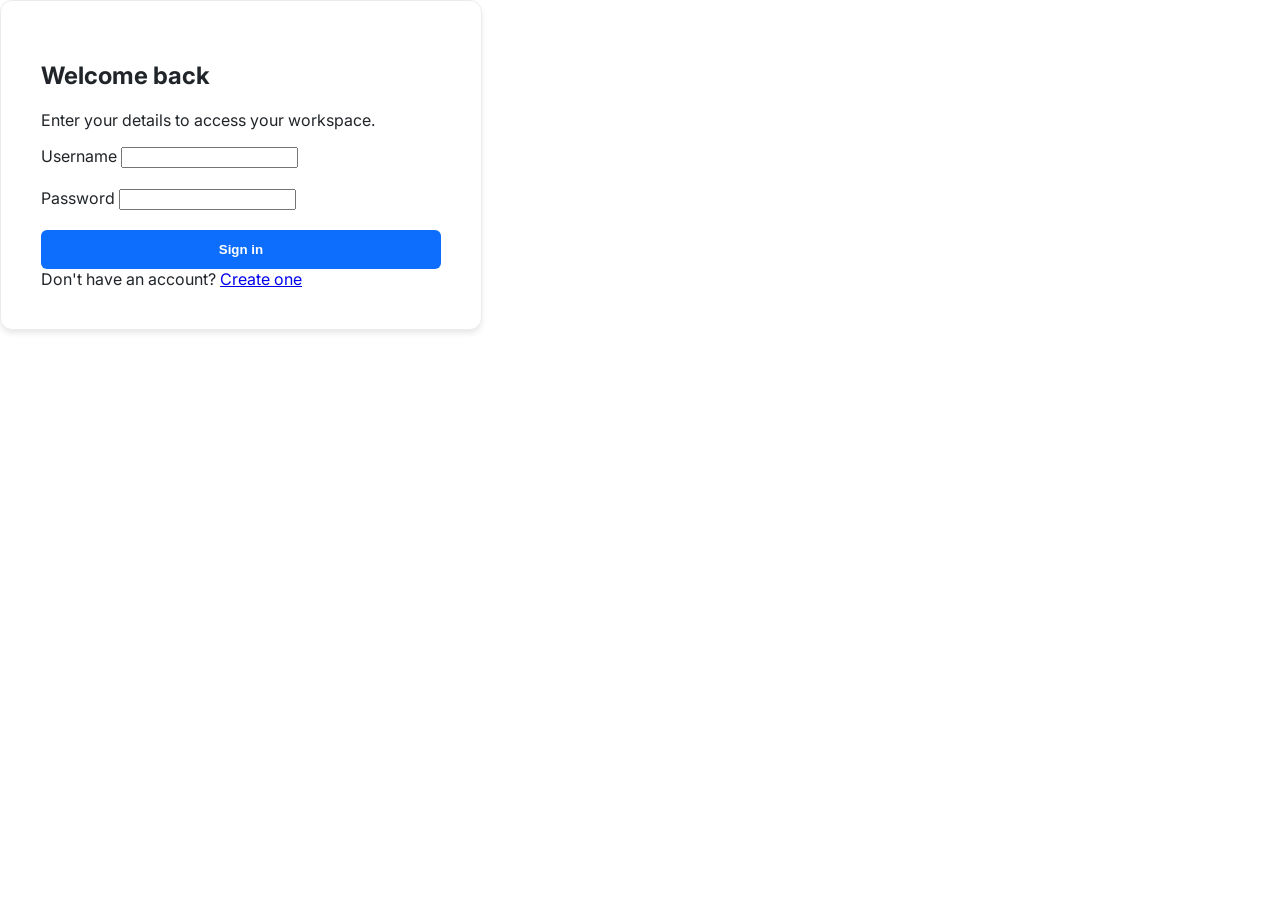
<file: templates/login.html>
<!DOCTYPE html>
<html lang="en">

<head>
    <meta charset="utf-8">
    <meta name="viewport" content="width=device-width, initial-scale=1">
    <link href="https://fonts.googleapis.com/css2?family=Inter:wght@400;500;600;700&display=swap" rel="stylesheet">
    <link rel="stylesheet" href="/static/styles.css">
    <title>Login | DevPulse</title>
</head>

<body>
    <div class="auth-card">
        <div class="auth-header">
            <h2>Welcome back</h2>
            <p>Enter your details to access your workspace.</p>
        </div>

        <form action="/login" method="post">
            <div style="margin-bottom: 20px;">
                <label class="form-label">Username</label>
                <input name="username" type="text" class="form-control-pro" required>
            </div>

            <div style="margin-bottom: 20px;">
                <label class="form-label">Password</label>
                <input name="password" type="password" class="form-control-pro" required>
            </div>

            <button type="submit" class="btn-auth">Sign in</button>
        </form>

        <div class="auth-footer">
            Don't have an account? <a href="/register">Create one</a>
        </div>
    </div>
</body>

</html>
</file>
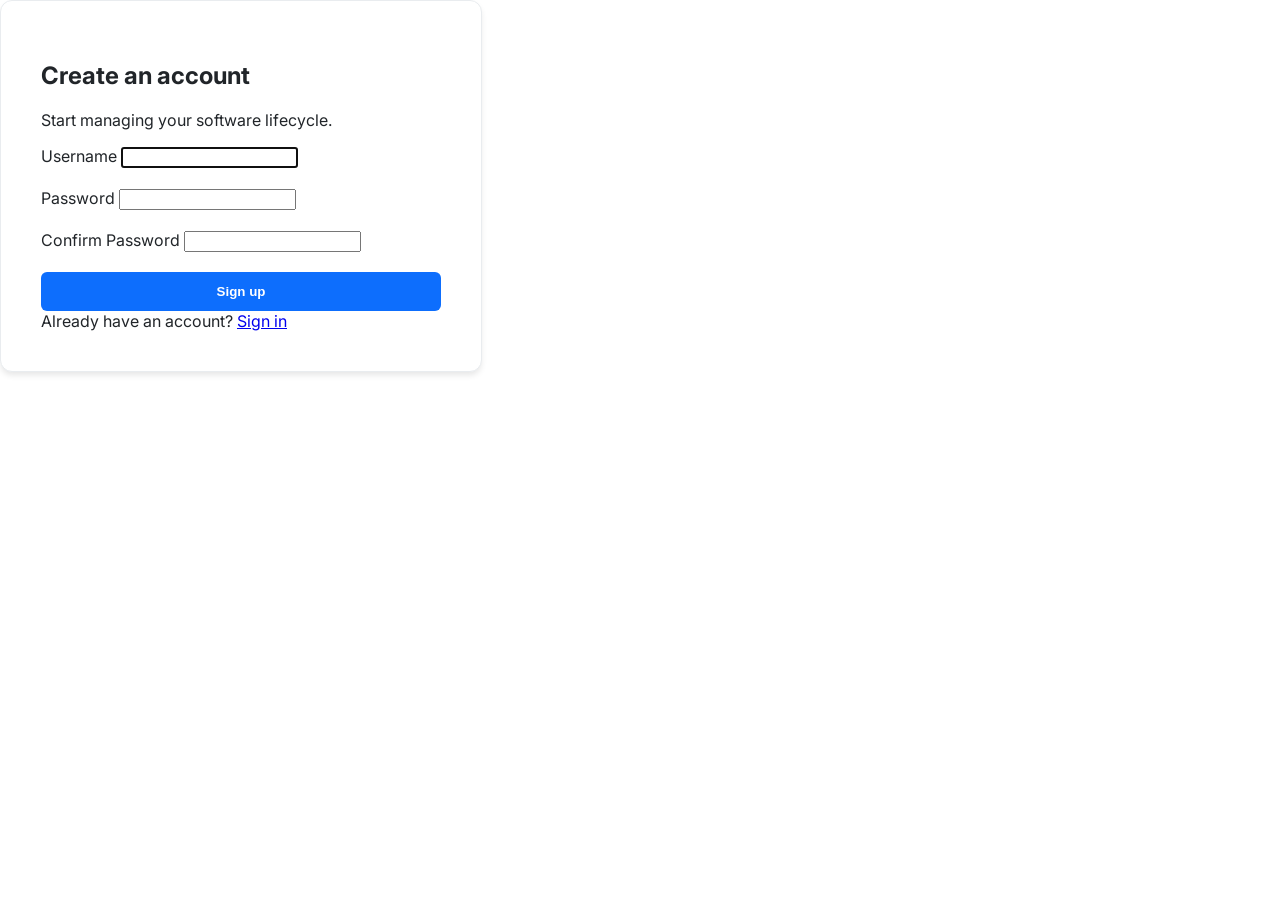
<file: templates/register.html>
<!DOCTYPE html>
<html lang="en">

<head>
    <meta charset="utf-8">
    <meta name="viewport" content="width=device-width, initial-scale=1">
    <link href="https://fonts.googleapis.com/css2?family=Inter:wght@400;500;600;700&display=swap" rel="stylesheet">
    <link rel="stylesheet" href="/static/styles.css">
    <title>Join DevPulse</title>
</head>

<body>
    <div class="auth-card">
        <div class="auth-header text-center">
            <h2>Create an account</h2>
            <p>Start managing your software lifecycle.</p>
        </div>

        <form action="/register" method="post">
            <div style="margin-bottom: 20px;">
                <label class="form-label">Username</label>
                <input name="username" type="text" class="form-control-pro" autocomplete="off" required autofocus>
            </div>

            <div style="margin-bottom: 20px;">
                <label class="form-label">Password</label>
                <input name="password" type="password" class="form-control-pro" required>
            </div>

            <div style="margin-bottom: 20px;">
                <label class="form-label">Confirm Password</label>
                <input name="confirmation" type="password" class="form-control-pro" required>
            </div>

            <button type="submit" class="btn-auth">Sign up</button>
        </form>

        <div class="auth-footer">
            Already have an account? <a href="/login">Sign in</a>
        </div>
    </div>
</body>

</html>
</file>
<file: static/styles.css>
:root {
    --bg-main: #ffffff;
    /* Pure White */
    --bg-sidebar: #f8f9fa;
    /* Light Ash */
    --border: #e9ecef;
    /* Soft Grey border */
    --text-main: #212529;
    /* Deep Charcoal */
    --text-muted: #6c757d;
    /* Medium Grey */
    --primary: #0d6efd;
    /* Professional Blue */
    --sidebar-active: #e2e6ea;
}

body {
    background-color: var(--bg-main);
    color: var(--text-main);
    font-family: 'Inter', -apple-system, sans-serif;
    margin: 0;
}

/* Sidebar Styling - "Ash" Theme */
#sidebar {
    min-width: 260px;
    background-color: var(--bg-sidebar);
    border-right: 1px solid var(--border);
    height: 100vh;
}

.sidebar-heading {
    padding: 1.5rem;
    font-size: 1.25rem;
    font-weight: 700;
    color: var(--primary);
    border-bottom: 1px solid var(--border);
}

.nav-link-custom {
    color: var(--text-main);
    padding: 12px 20px;
    text-decoration: none;
    display: block;
    font-weight: 500;
    transition: background 0.2s;
}

.nav-link-custom:hover {
    background-color: var(--sidebar-active);
    color: var(--primary);
}

/* Auth Cards (Login/Register) on White Background */
.auth-card {
    background: #ffffff;
    border: 1px solid var(--border);
    padding: 2.5rem;
    border-radius: 12px;
    box-shadow: 0 4px 6px -1px rgba(0, 0, 0, 0.1);
    width: 100%;
    max-width: 400px;
}

/* Dashboard Cards */
.card-pro {
    background: #ffffff;
    border: 1px solid var(--border);
    border-radius: 10px;
    padding: 1.5rem;
    transition: box-shadow 0.2s;
}

.card-pro:hover {
    box-shadow: 0 10px 15px -3px rgba(0, 0, 0, 0.05);
}

.btn-auth {
    background-color: var(--primary);
    color: white;
    border: none;
    padding: 12px;
    border-radius: 6px;
    font-weight: 600;
    width: 100%;
}
</file>
